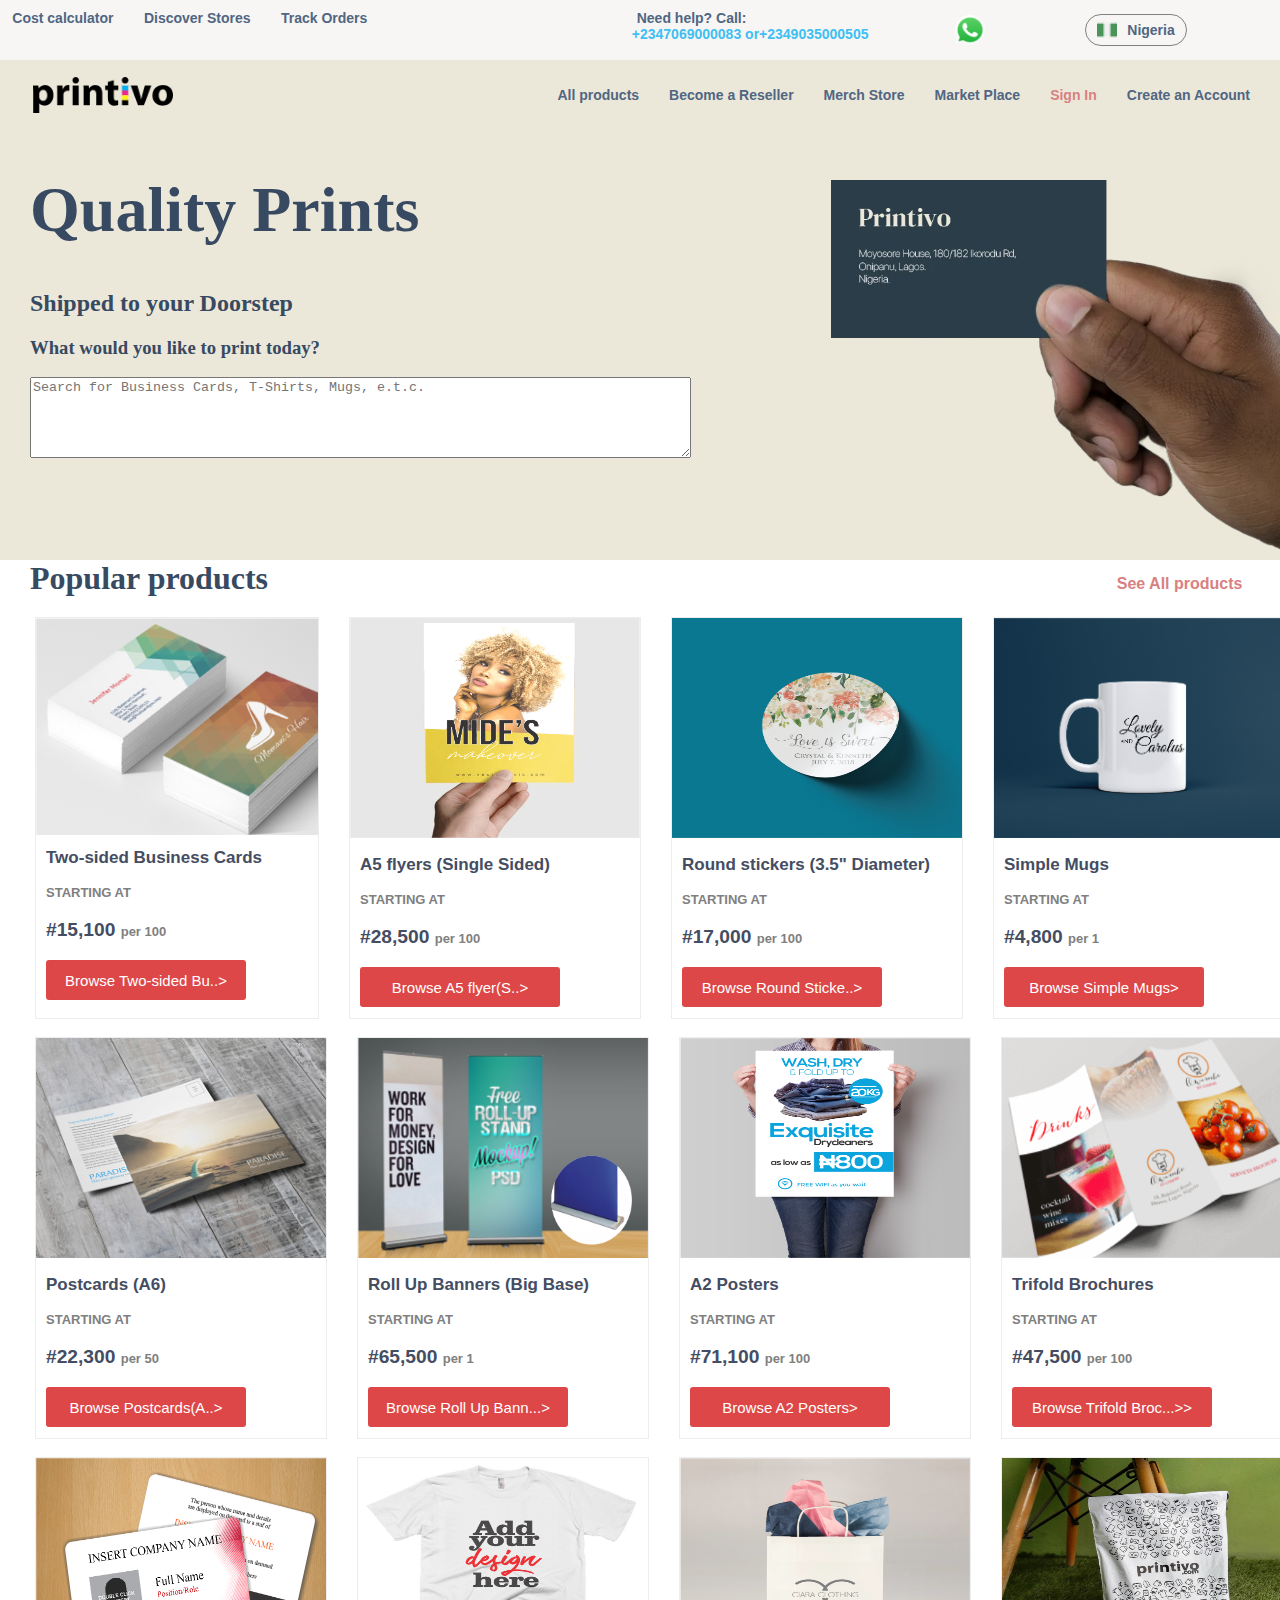
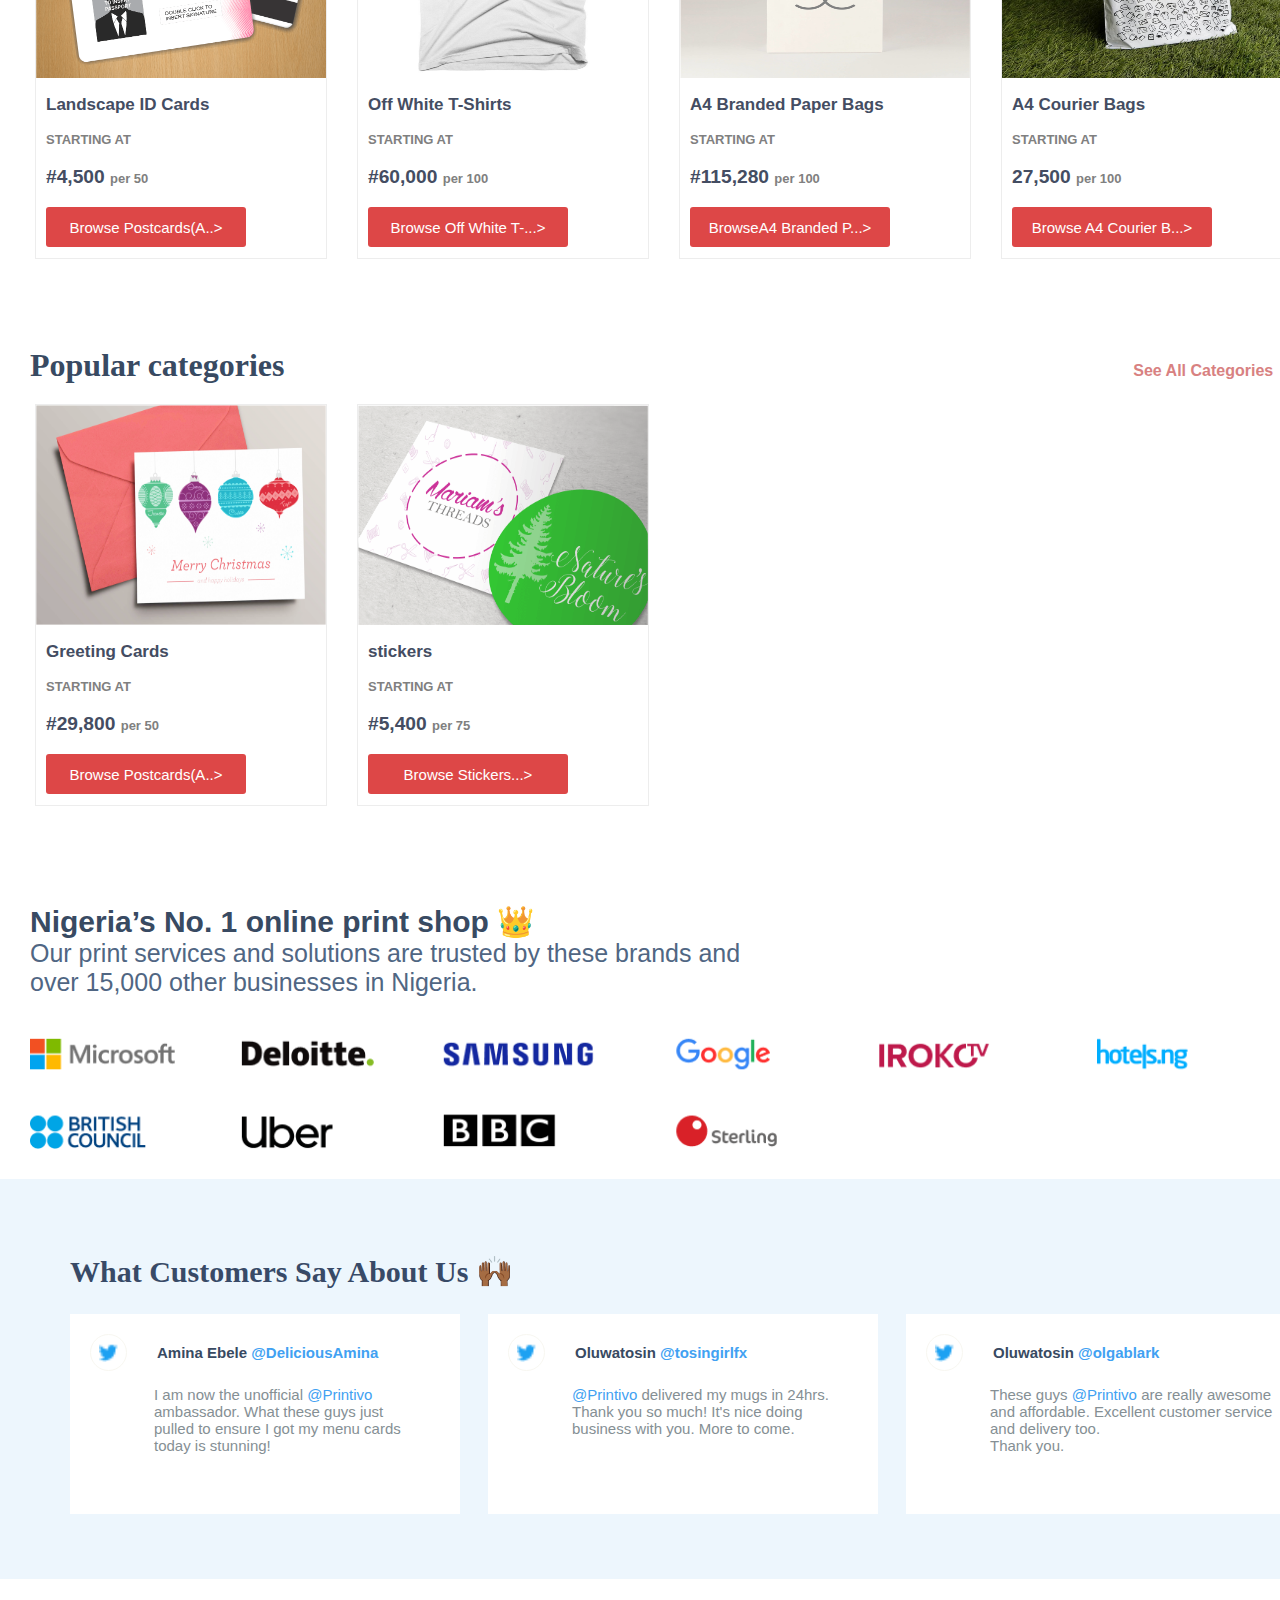
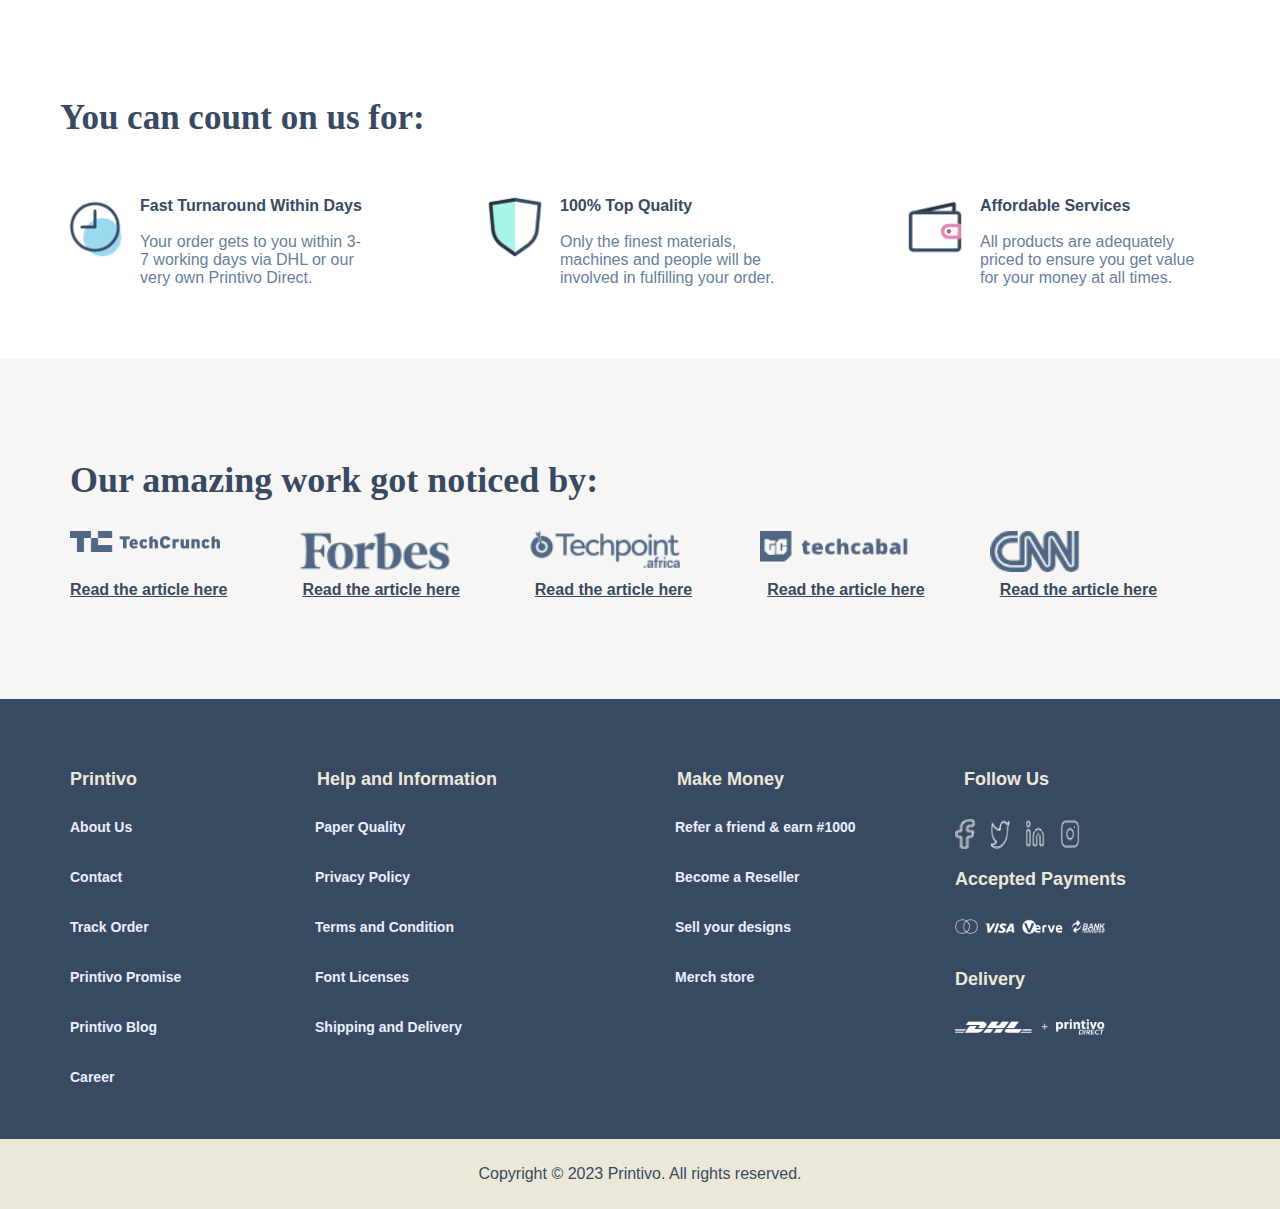
<file: index.html>
<html lang="en">

<head>
    <meta charset="UTF-8">
    <meta name="viewport" content="width=device-width, initial-scale=1.0">
    <title>Document</title>
    <link rel="stylesheet" href="printivo.css">
</head>

<body>
    <nav>
        <div class="nav-left">
            <a href="" style="margin-left: -2%;">Cost calculator</a>
            <a href="" style="margin-left: 3%;">Discover Stores</a>
            <a href="" style="margin-left: 3%;">Track Orders</a>
            <a href="" style="margin-left: 30%;">Need help? Call:</a>
            <a href="" style="margin-left: 68%; color: #40bff3;">+2347069000083 or+2349035000505</a>
        </div>
        <div class="nav-right">
            <img src="./logos--whatsapp-icon.png" alt="" width="30px"> <br>

            <div class="nig">
                <img src=".//imgi_2_default (1).png" alt="" width="20px">
                <b>Nigeria</b>
            </div>
        </div>
    </nav>
    <!-- <hr> -->
    <div class="big-container">
        <nav class="bottom">
            <div class="idiv1">
                <img src="./imgi_3_default.png" alt="" width="140px">
            </div>
            <div class="idiv2">
                <a href="">All products</a>
                <a href="">Become a Reseller</a>
                <a href="">Merch Store</a>
                <a href="">Market Place</a>
                <a href="" style="color: #d88182;">Sign In</a>
                <a href="">Create an Account</a>
                <img src="./imgi_4_default.png" alt="" width="30px">
            </div>
        </nav>
        <div class="mc2">
            <div class="quality">
                <h1 style="font-size: 400%;">Quality Prints</h1>
                <h2>Shipped to your Doorstep</h2>
                <h3>What would you like to print today?</h3>
                <textarea name="" id="" cols="80" rows="5"
                    placeholder="Search for Business Cards, T-Shirts, Mugs, e.t.c."></textarea> <br> <br> <br>
            </div>
            <div class="dimage">
                <img src="./imgi_7_Card3_n9kqin.png" alt="" width="500px" style="margin-left: 100px; margin-top: 50px;">
            </div>
        </div>
        <!-- <br> <br> <br> -->

    </div>

    <span style="font-size: 200%; color: #384a62; font-family:serif; font-weight: bold; margin-left: 30px;">Popular
        products</span>
    <b style="margin-left: 66%; color: #d88181; font-family: sans-serif;">See All products</b>
    <div class="first-div">
        <div class="inner-div one">
            <h3
                style="margin-top: 230px; font-family: Arial, Helvetica, sans-serif; font-size:17px; margin-left: 10px; color: #444d62;">
                Two-sided Business Cards</h3>
            <h3
                style="margin-top: 5px; font-family: Arial, Helvetica, sans-serif; font-size: small; color: gray; margin-left: 10px;">
                STARTING AT</h3>
            <h3
                style=" font-family: Arial, Helvetica, sans-serif; font-size: small; font-size: larger; margin-left: 10px; color: #444d62;">
                #15,100 <span style="color: gray; font-size: small;">per 100</span></h3>
            <button class="button">Browse Two-sided Bu..></button>
        </div>
        <div class="inner-div two">
            <img src="./1.png" alt="" width="290px" height="220px">
            <h3 style=" font-family: Arial, Helvetica, sans-serif; font-size:17px; margin-left: 10px; color: #444d62;">
                A5 flyers (Single Sided)</h3>
            <h3
                style="margin-top: 5px; font-family: Arial, Helvetica, sans-serif; font-size: small; color: gray; margin-left: 10px;">
                STARTING AT</h3>
            <h3
                style=" font-family: Arial, Helvetica, sans-serif; font-size: small; font-size: larger; margin-left: 10px; color: #444d62;">
                #28,500 <span style="color: gray; font-size: small;">per 100</span></h3>
            <button class="button">Browse A5 flyer(S..></button>
        </div>
        <div class="inner-div three">
            <img src="./3.png" alt="" width="290px" height="220px">
            <h3 style=" font-family: Arial, Helvetica, sans-serif; font-size:17px; margin-left: 10px; color: #444d62;">
                Round stickers (3.5" Diameter)</h3>
            <h3 style=" font-family: Arial, Helvetica, sans-serif; font-size: small; color: gray; margin-left: 10px;">
                STARTING AT</h3>
            <h3
                style=" font-family: Arial, Helvetica, sans-serif; font-size: small; font-size: larger; margin-left: 10px; color: #444d62;">
                #17,000 <span style="color: gray; font-size: small;">per 100</span></h3>
            <button class="button">Browse Round Sticke..></button>
        </div>
        <div class="inner-div four">
            <img src="./4.png" alt="" width="290px" height="220px">
            <h3 style=" font-family: Arial, Helvetica, sans-serif; font-size:17px; margin-left: 10px; color: #444d62;">
                Simple Mugs</h3>
            <h3 style=" font-family: Arial, Helvetica, sans-serif; font-size: small; color: gray; margin-left: 10px;">
                STARTING AT</h3>
            <h3
                style=" font-family: Arial, Helvetica, sans-serif; font-size: small; font-size: larger; margin-left: 10px; color: #444d62;">
                #4,800 <span style="color: gray; font-size: small;">per 1</span></h3>
            <button class="button">Browse Simple Mugs></button>
        </div>
    </div>
    <div class="second-div">
        <div class="inner-div onel">
            <img src="./5.jpg" alt="" width="290px" height="220px">
            <h3 style="font-family: Arial, Helvetica, sans-serif; font-size:17px; margin-left: 10px;color: #444d62;">
                Postcards (A6)</h3>
            <h3
                style="margin-top: 5px; font-family: Arial, Helvetica, sans-serif; font-size: small; color: gray; margin-left: 10px;">
                STARTING AT</h3>
            <h3
                style=" font-family: Arial, Helvetica, sans-serif; font-size: small; font-size: larger; margin-left: 10px; color: #444d62;">
                #22,300 <span style="color: gray; font-size: small;">per 50</span></h3>
            <button class="button">Browse Postcards(A..></button>
        </div>
        <div class="inner-div two">
            <img src="./6.png" alt="" width="290px" height="220px">
            <h3 style=" font-family: Arial, Helvetica, sans-serif; font-size:17px; margin-left: 10px; color: #444d62;">
                Roll Up Banners (Big Base)</h3>
            <h3
                style="margin-top: 5px; font-family: Arial, Helvetica, sans-serif; font-size: small; color: gray; margin-left: 10px;">
                STARTING AT</h3>
            <h3
                style=" font-family: Arial, Helvetica, sans-serif; font-size: small; font-size: larger; margin-left: 10px; color: #444d62;">
                #65,500 <span style="color: gray; font-size: small;">per 1</span></h3>
            <button class="button">Browse Roll Up Bann...></button>
        </div>
        <div class="inner-div three">
            <img src="./7.png" alt="" width="290px" height="220px">
            <h3 style=" font-family: Arial, Helvetica, sans-serif; font-size:17px; margin-left: 10px; color: #444d62;">
                A2 Posters</h3>
            <h3 style=" font-family: Arial, Helvetica, sans-serif; font-size: small; color: gray; margin-left: 10px;">
                STARTING AT</h3>
            <h3
                style=" font-family: Arial, Helvetica, sans-serif; font-size: small; font-size: larger; margin-left: 10px; color: #444d62;">
                #71,100 <span style="color: gray; font-size: small;">per 100</span></h3>
            <button class="button">Browse A2 Posters></button>
        </div>
        <div class="inner-div four">
            <img src="./8.png" alt="" width="290px" height="220px">
            <h3 style=" font-family: Arial, Helvetica, sans-serif; font-size:17px; margin-left: 10px; color: #444d62;">
                Trifold Brochures</h3>
            <h3 style=" font-family: Arial, Helvetica, sans-serif; font-size: small; color: gray; margin-left: 10px;">
                STARTING AT</h3>
            <h3
                style=" font-family: Arial, Helvetica, sans-serif; font-size: small; font-size: larger; margin-left: 10px; color: #444d62;">
                #47,500 <span style="color: gray; font-size: small;">per 100</span></h3>
            <button class="button">Browse Trifold Broc...>></button>
        </div>
    </div>
    <div class="third-div">
        <div class="inner-div onel">
            <img src="./9.png" alt="" width="290px" height="220px">
            <h3 style="font-family: Arial, Helvetica, sans-serif; font-size:17px; margin-left: 10px;color: #444d62;">
                Landscape ID Cards</h3>
            <h3
                style="margin-top: 5px; font-family: Arial, Helvetica, sans-serif; font-size: small; color: gray; margin-left: 10px;">
                STARTING AT</h3>
            <h3
                style=" font-family: Arial, Helvetica, sans-serif; font-size: small; font-size: larger; margin-left: 10px; color: #444d62;">
                #4,500 <span style="color: gray; font-size: small;">per 50</span></h3>
            <button class="button">Browse Postcards(A..></button>
        </div>
        <div class="inner-div two">
            <img src="./10.png" alt="" width="290px" height="220px">
            <h3 style=" font-family: Arial, Helvetica, sans-serif; font-size:17px; margin-left: 10px; color: #444d62;">
                Off White T-Shirts</h3>
            <h3
                style="margin-top: 5px; font-family: Arial, Helvetica, sans-serif; font-size: small; color: gray; margin-left: 10px;">
                STARTING AT</h3>
            <h3
                style=" font-family: Arial, Helvetica, sans-serif; font-size: small; font-size: larger; margin-left: 10px; color: #444d62;">
                #60,000 <span style="color: gray; font-size: small;">per 100</span></h3>
            <button class="button">Browse Off White T-...></button>
        </div>
        <div class="inner-div three">
            <img src="./11.png" alt="" width="290px" height="220px">
            <h3 style=" font-family: Arial, Helvetica, sans-serif; font-size:17px; margin-left: 10px; color: #444d62;">
                A4 Branded Paper Bags</h3>
            <h3 style=" font-family: Arial, Helvetica, sans-serif; font-size: small; color: gray; margin-left: 10px;">
                STARTING AT</h3>
            <h3
                style=" font-family: Arial, Helvetica, sans-serif; font-size: small; font-size: larger; margin-left: 10px; color: #444d62;">
                #115,280 <span style="color: gray; font-size: small;">per 100</span></h3>
            <button class="button">BrowseA4 Branded P...></button>
        </div>
        <div class="inner-div four">
            <img src="./12.jpeg" alt="" width="290px" height="220px">
            <h3 style=" font-family: Arial, Helvetica, sans-serif; font-size:17px; margin-left: 10px; color: #444d62;">
                A4 Courier Bags</h3>
            <h3 style=" font-family: Arial, Helvetica, sans-serif; font-size: small; color: gray; margin-left: 10px;">
                STARTING AT</h3>
            <h3
                style=" font-family: Arial, Helvetica, sans-serif; font-size: small; font-size: larger; margin-left: 10px; color: #444d62;">
                27,500 <span style="color: gray; font-size: small;">per 100</span></h3>
            <button class="button">Browse A4 Courier B...></button>
        </div>
    </div> <br> <br> <br> <br> <br>
    <span style="font-size: 200%; color: #384a62; font-family:serif; font-weight: bold; margin-left: 30px;">Popular
        categories</span>
    <b style="margin-left: 66%; color: #d88181; font-family: sans-serif;">See All Categories</b>
    <div class="fourth-div">
        <div class="inner-div onel">
            <img src="./13.png" alt="" width="290px" height="220px">
            <h3 style="font-family: Arial, Helvetica, sans-serif; font-size:17px; margin-left: 10px;color: #444d62;">
                Greeting Cards</h3>
            <h3
                style="margin-top: 5px; font-family: Arial, Helvetica, sans-serif; font-size: small; color: gray; margin-left: 10px;">
                STARTING AT</h3>
            <h3
                style=" font-family: Arial, Helvetica, sans-serif; font-size: small; font-size: larger; margin-left: 10px; color: #444d62;">
                #29,800 <span style="color: gray; font-size: small;">per 50</span></h3>
            <button class="button">Browse Postcards(A..></button>
        </div>
        <div class="inner-div two">
            <img src="./14.png" alt="" width="290px" height="220px">
            <h3 style=" font-family: Arial, Helvetica, sans-serif; font-size:17px; margin-left: 10px; color: #444d62;">
                stickers</h3>
            <h3
                style="margin-top: 5px; font-family: Arial, Helvetica, sans-serif; font-size: small; color: gray; margin-left: 10px;">
                STARTING AT</h3>
            <h3
                style=" font-family: Arial, Helvetica, sans-serif; font-size: small; font-size: larger; margin-left: 10px; color: #444d62;">
                #5,400 <span style="color: gray; font-size: small;">per 75</span></h3>
            <button class="button">Browse Stickers...></button>
        </div>
    </div>
    <div class="shop1">
        <b>Nigeria’s No. 1 online print shop 👑</b>
    </div>
    <div class="shop2">
        <span>Our print services and solutions are trusted by these brands and <br> over 15,000 other businesses in
            Nigeria.</span>
    </div>
    <div class="logo">
        <div>
            <img src="./microsoft.png" alt="" width="1200px">
        </div>
    </div>
    <div class="customer">
        <h2>What Customers Say About Us 🙌🏾</h2>
        <div class="reviews">
            <div class="review">
                <div class="cdiv">
                    <div class="circle">
                        <img src="./imgi_47_default.png" alt="" width="20px">
                    </div>
                    <b>Amina Ebele <span style="color: #41a1f2;">@DeliciousAmina</span></b>
                </div>
                <p style="margin-left: 64px; color: #858f94;">I am now the unofficial <a href=""
                        style="color: #41a1f2; text-decoration: none;">@Printivo</a> <br>ambassador. What these guys
                    just <br> pulled to ensure I got my menu cards <br> today is stunning!</p>
            </div>
            <div class="review">
                <div class="cdiv">
                    <div class="circle">
                        <img src="./imgi_47_default.png" alt="" width="20px">
                    </div>
                    <b>Oluwatosin<span style="color: #41a1f2;"> @tosingirlfx </span></b>
                </div>
                <p style="margin-left: 64px; color: #858f94;"> <a href=""
                        style="color: #41a1f2; text-decoration: none;">@Printivo</a> delivered my mugs in 24hrs. Thank
                    you so much! It's nice doing business with you. More to come.</p>
            </div>
            <div class="review">
                <div class="cdiv">
                    <div class="circle">
                        <img src="./imgi_47_default.png" alt="" width="20px">
                    </div>
                    <b>Oluwatosin<span style="color: #41a1f2;"> @olgablark </span></b>
                </div>
                <p style="margin-left: 64px; color: #858f94;">These guys <a href=""
                        style="color: #41a1f2; text-decoration: none;">@Printivo</a> are really awesome and affordable.
                    Excellent customer service and delivery too. <br>Thank you.</p>
            </div>
        </div>
    </div>
    </div>
    <div class="count">
        <div class="you">
            <h2>You can count on us for:</h2>
        </div>
        <div class="main">
            <div class="for">
                <div class="icon">
                    <img src="./imgi_48_default.png" alt="" width="70px">
                </div>
                <div><b style="color: #384a62;">Fast Turnaround Within Days</b> <br> <br>
                    <span style="color: #677f9e;">Your order gets to you within 3- <br>7 working days via DHL or our
                        <br>very own Printivo Direct.</span>
                </div>

            </div>
            <div class="for">
                <div class="icon">
                    <img src="./imgi_49_default.png" alt="" width="70px">
                </div>
                <div><b style="color: #384a62;">100% Top Quality</b> <br> <br>
                    <span style="color: #677f9e;">Only the finest materials,<br> machines and people will be
                        <br>involved in fulfilling your order.</span>
                </div>

            </div>
            <div class="for">
                <div class="icon">
                    <img src="./imgi_26_default.png" alt="" width="70px">
                </div>
                <div><b style="color: #384a62;">Affordable Services</b> <br> <br>
                    <span style="color: #677f9e;">All products are adequately <br> priced to ensure you get value <br>
                        for your money at all times.</span>
                </div>
            </div>
        </div>
    </div>
    <div class="noticed">
        <h2 style="color: #384a62; font-family: serif; font-size: 36;">Our amazing work got noticed by:</h2>
        <div class="div-icons">
            <div class="div-icon">
                <img src="./imgi_51_default.png" alt="" width="150px">
            </div>
            <div class="div-icon">
                <img src="./imgi_52_default.png" alt="" width="150px">
            </div>
            <div class="div-icon">
                <img src="./imgi_53_Techpoint_Logo_ucyvgg.png" alt="" width="150px">
            </div>
            <div class="div-icon">
                <img src="./imgi_54_default.png" alt="" width="150px">
            </div>
            <div class="div-icon">
                <img src="./imgi_55_default.png" alt="" width="90px">
            </div>
        </div>
        <div class="div-texts">
            <div class="div-text">
                <a href="">Read the article here</a>
            </div>
            <div class="div-text">
                <a href="">Read the article here</a>
            </div>
            <div class="div-text">
                <a href="">Read the article here</a>
            </div>
            <div class="div-text">
                <a href="">Read the article here</a>
            </div>
            <div class="div-text">
                <a href="">Read the article here</a>
            </div>
        </div>
    </div>
    <div class="about">
        <div class="contact">
            <span>Printivo</span>
            <span>Help and Information</span>
            <span>Make Money</span>
            <span>Follow Us</span>
        </div>
        <div class="acontainer">
            <div class="us">
                <div class="inside-us"><a href="">About Us</a></div>
                <div class="inside-us"><a href="">Contact</a></div>
                <div class="inside-us"><a href="">Track Order</a></div>
                <div class="inside-us"><a href="">Printivo Promise</a></div>
                <div class="inside-us"><a href="">Printivo Blog</a></div>
                <div class="inside-us"><a href="">Career</a></div>
            </div>
            <div class="us" style="margin-left: -55px;">
                <div class="inside-us"><a href="">Paper Quality</a></div>
                <div class="inside-us"><a href="">Privacy Policy</a></div>
                <div class="inside-us"><a href="">Terms and Condition</a></div>
                <div class="inside-us"><a href="">Font Licenses</a></div>
                 <div class="inside-us"><a href="">Shipping and Delivery</a></div>
            </div>
            <div class="us" style="margin-left: 60px;">
                <div class="inside-us"><a href="">Refer a friend & earn #1000</a></div>
                <div class="inside-us"><a href="">Become a Reseller</a></div>
                <div class="inside-us"><a href="">Sell your designs</a></div>
                <div class="inside-us"><a href="">Merch store</a></div>
            </div>
            <div class="us" style="margin-left: -20px;">
                <div class="inside-us" style="display: flex; gap: 15px;">
                    <img src="./imgi_56_default.png" alt="" width="20px" height="30px">
                    <img src="./imgi_57_default.png" alt="" width="20px" height="30px">
                    <img src="./imgi_58_default.png" alt="" width="20x" height="30px">
                    <img src="./imgi_59_default.png" alt="" width="20px" height="30px">
                </div>
                <span class="contact">Accepted Payments</span>
                <div class="inside-us">
                    <img src="./imgi_60_payment.png" alt="" width="150px">
                </div>
                <span class="contact">Delivery</span>
                <div class="inside-us">
                    <img src="./imgi_61_shipping.png" alt="" width="150pxx">
                </div>
            
            </div>
        </div>
    </div>
    </div>
    <div class="last-div" style="color: #384a62; font-family: sans-serif; font-size: 16px;">
        <span>Copyright © 2023 Printivo. All rights reserved.</span>
    </div>
</body>

</html>
</file>
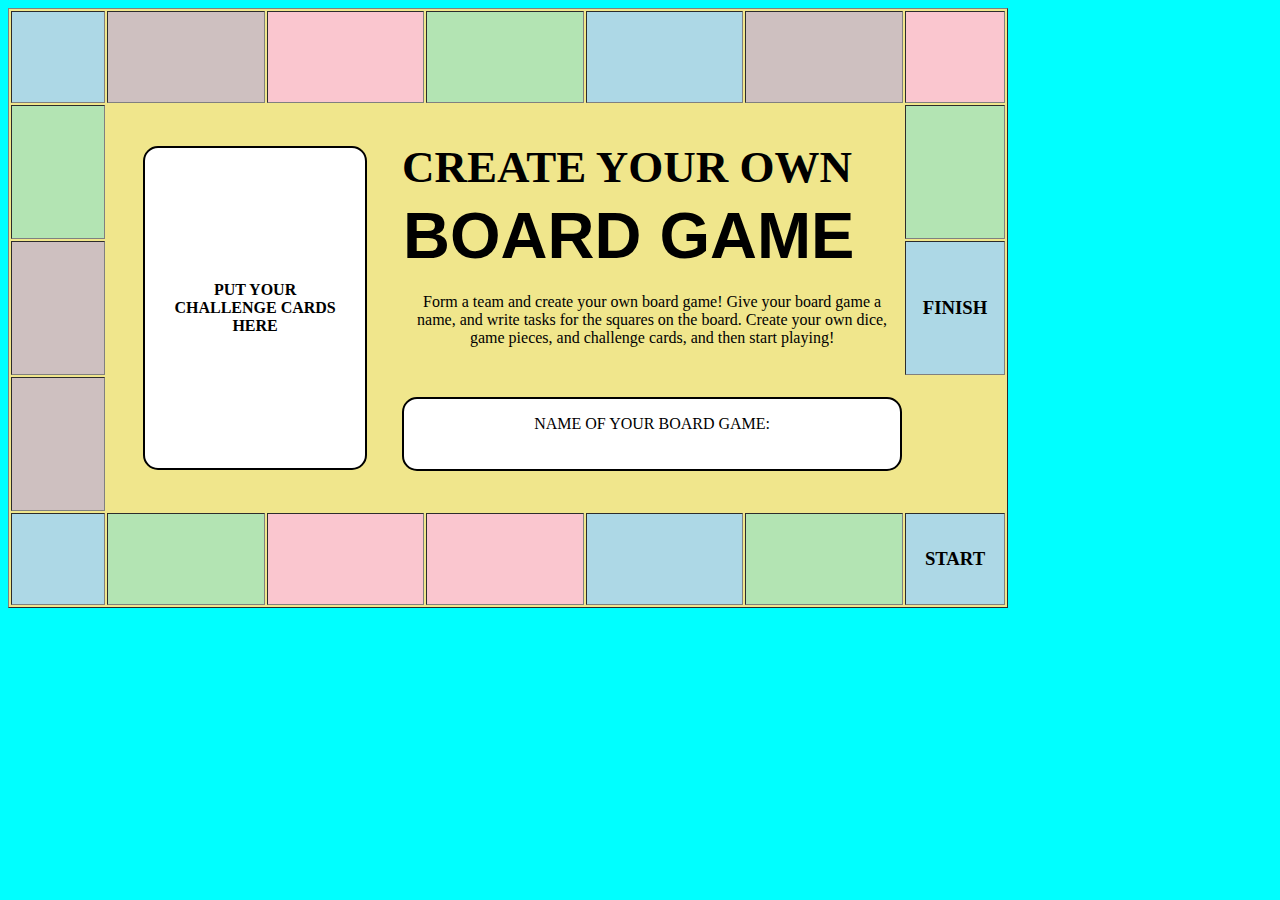
<file: Assignment-6b.html>
<!DOCTYPE html>
<html lang="en">
<head>
  <meta charset="UTF-8">
  <meta name="viewport" content="width=device-width, initial-scale=1.0">
  <title>Document</title>
</head>
<body style="background-color: aqua;">
  <table border="1" width="1000px" height="600px" style="background-color: khaki;">
    <tr>
      <td width="99px" height="85.5px" style="background-color: lightblue;"></td>
      <td width="99px" height="85.5px" style=" background-color: rgb(206, 192, 192);"></td>
      <td width="99px" height="85.5px" style="background-color: rgb(250, 198, 207);"></td>
      <td width="99px" height="85.5px" style="background-color: rgb(179, 228, 179);"></td>
      <td width="99px" height="85.5px" style="background-color: lightblue;"></td>
      <td width="99px" height="85.5px" style="background-color: rgb(206, 192, 192);"></td>
      <td width="99px" height="85.5px" style="background-color: rgb(250, 198, 207);"></td>
    </tr>
    <tr>
      <td width="99px" height="85.5px" style="background-color: rgb(179, 228, 179);"></td>
      <td colspan="5" rowspan="3" style="border: 0;">
      <div style="display: flex; ">
        <div style="width: 200px; height: 300px; border: 2px; border-color: black; border-style: solid; background-color: white;
         border-radius: 15px; align-content: center; margin: 35px; padding: 10px;">
          <p align="center"><b>
            PUT YOUR <br> CHALLENGE CARDS <br> HERE</b>
          </p>
        </div>
        <div style="height: 300px; width: 500px; margin-top: 30px;">
          <p style="font-size: 45px; font-weight: bold; margin: 0; margin-bottom: 5px;">CREATE YOUR OWN</p>
          <p style="font-size: 65px; font-weight: bolder; margin: 1px; margin-bottom: 8px; font-family: Arial;">BOARD GAME</p>
          <p align="center" style="margin: 0; margin-top: 20px; margin-bottom: 50px;">Form a team and create your own board game! Give your board game a
            name, and write tasks for the squares on the board. Create your own
            dice, game pieces, and challenge cards, and then start playing!</p>
            <div style="border: 2px; border-color: black; background-color: white; border-style: solid; align-content: center; border-radius: 15px; padding-bottom: 20px;">
              <p align="center"> NAME OF YOUR BOARD GAME:</p>
            </div>
          </div>
        </div>
      </td>
      <td width="99px" height="85.5px"style="background-color: rgb(179, 228, 179);" ></td>
    </tr>
    <tr>
      <td width="99px" height="85.5px" style=" background-color: rgb(206, 192, 192);"></td>
      <td width="99px" height="85.5px" style="background-color: lightblue;" >
        <h3 align="center">FINISH</h3>
      </td>
    </tr>
    <tr>
      <td width="99px" height="85.5px" style=" background-color: rgb(206, 192, 192);"></td>
    </tr>
    <tr>
      <td width="99px" height="85.5px" style="background-color: lightblue;""></td>
      <td width="99px" height="85.5px" style="background-color: rgb(179, 228, 179);""></td>
      <td width="99px" height="85.5px" style="background-color: rgb(250, 198, 207);""></td>
      <td width="99px" height="85.5px" style="background-color: rgb(250, 198, 207);""></td>
      <td width="99px" height="85.5px" style="background-color: lightblue;"></td>
      <td width="99px" height="85.5px" style="background-color: rgb(179, 228, 179);""></td>
      <td width="99px" height="85.5px" style="background-color: lightblue;">
        <h3 align="center">START</h3>
      </td>
    </tr>
  </table>
</body>
</html>
</file>
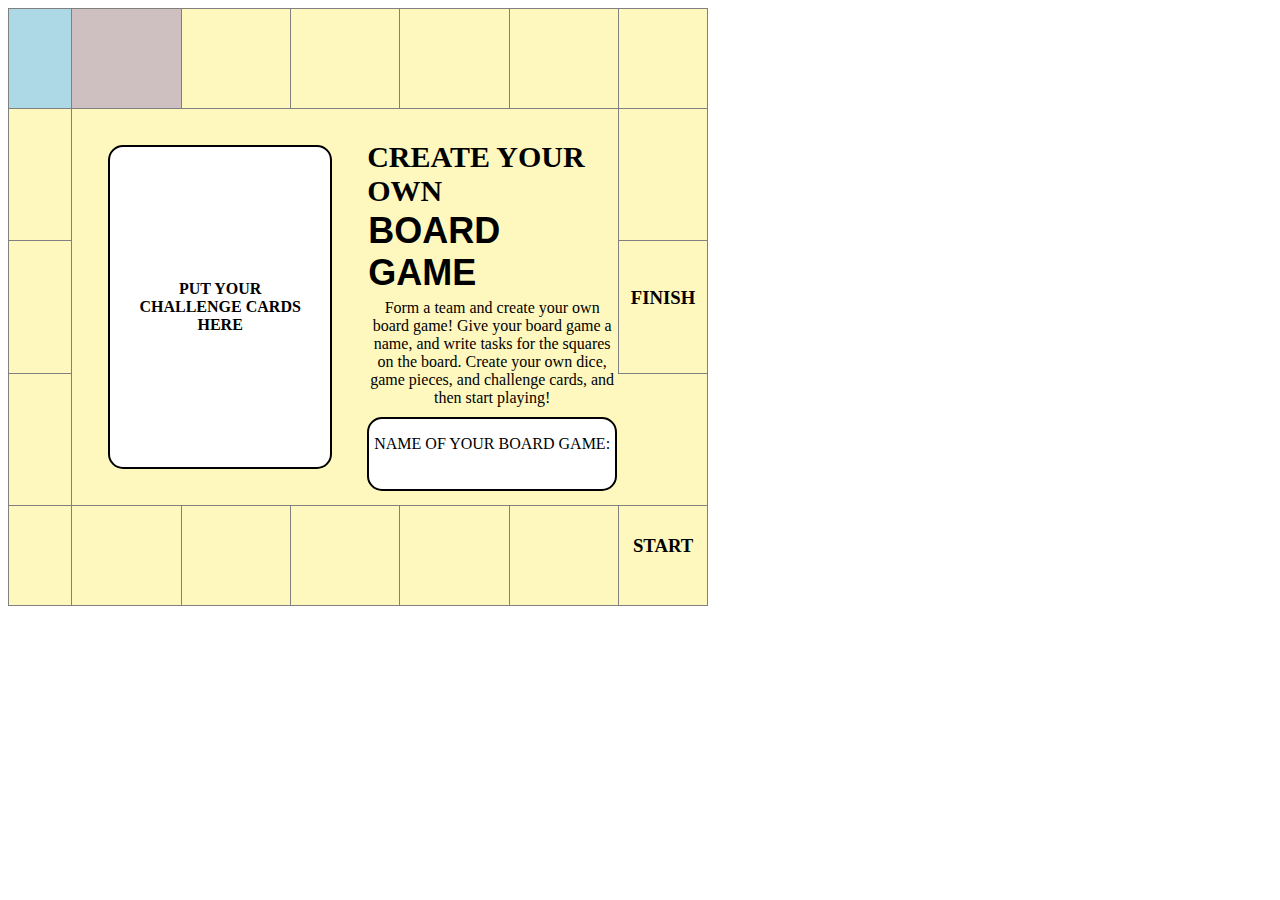
<file: diiiiy.html>
<html lang="en">
<head>
    <meta charset="UTF-8">
    <meta name="viewport" content="width=device-width, initial-scale=1.0">
    <title>diytable</title>
</head>
<body>
    <table border="1" width="700px" height="500px" style="border-collapse: collapse; background-color:rgb(255, 248, 190);">
  <tr>
     <td width="100px" height="100px" style="background-color: lightblue;"></td>
    <td  width="100px" height="100px" style=" background-color: rgb(206, 192, 192);"></td>
    <td  width="100px" height="100px"></td>
    <td  width="100px" height="100px"></td>
    <td  width="100px" height="100px"></td>
    <td  width="100px" height="100px"></td>
    <td  width="100px" height="100px"></td>
  </tr>
  <tr>
    <td  width="100px" height="100px"></td>
    <td colspan="5" rowspan="3" style="border: 0;">
      <div style="display: flex; ">
        <div style="width: 200px; height: 300px; border: 2px; border-color: black; border-style: solid; background-color: white;
         border-radius: 15px; align-content: center; margin: 35px; padding: 10px;">
          <p align="center"><b>
            PUT YOUR <br> CHALLENGE CARDS <br> HERE</b>
          </p>
        </div>
        <div style="height: 150px; width: 250px; margin-top: 30px;">
          <p style="font-size: 30px; font-weight: bold; margin: 0; margin-bottom: 2px;">CREATE YOUR OWN</p>
          <p style="font-size: 36px; font-weight: bolder; margin: 1px; margin-bottom: 3px; font-family: Arial;">BOARD GAME</p>
          <p align="center" style="margin: 0; margin-top: 5px; margin-bottom: 10px;">Form a team and create your own board game! Give your board game a
            name, and write tasks for the squares on the board. Create your own
            dice, game pieces, and challenge cards, and then start playing!</p>
            <div style="border: 2px; border-color: black; background-color: white; border-style: solid; align-content: center; border-radius: 15px; padding-bottom: 20px;">
              <p align="center"> NAME OF YOUR BOARD GAME:</p>
            </div>
          </div>
        </div>
      </td>
    <td  width="100px" height="100px"></td>
    
  </tr>
  <tr>
    <td  width="100px" height="100px"></td>
    <td  width="100px" height="100px">
       <h3 align="center">FINISH</h3>
    </td>
    
  </tr>
<tr>
    <td  width="100px" height="100px"></td>
  </tr>
  <tr>
    <td  width="100px" height="100px"></td>
    <td  width="100px" height="100px"></td>
    <td  width="100px" height="100px"></td>
    <td  width="100px" height="100px"></td>
    <td  width="100px" height="100px"></td>
    <td  width="100px" height="100px"></td>
    <td  width="100px" height="100px">
       <h3 align="center">START</h3>
    </td>
  </tr>
    </table>
</body>
</html>
</file>
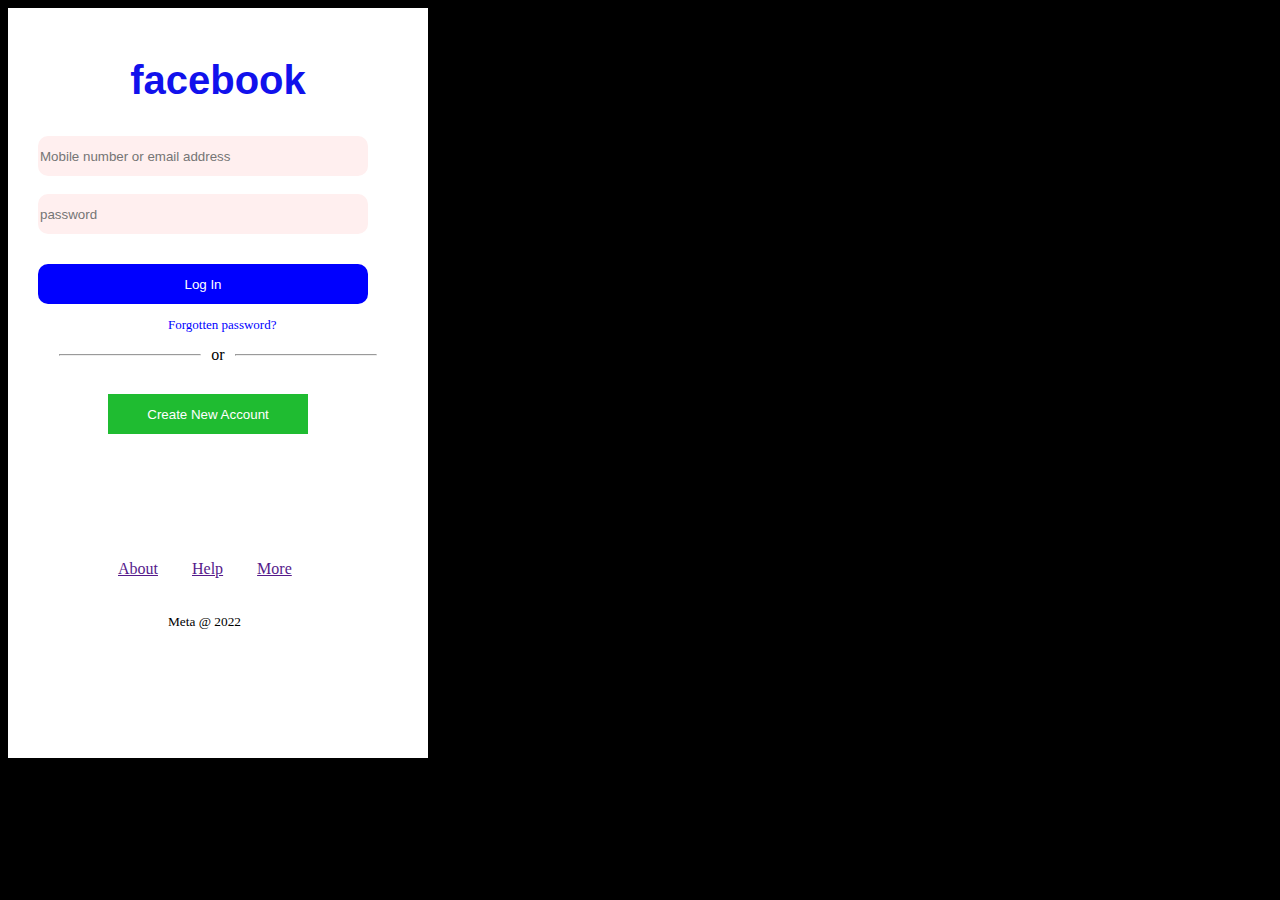
<file: facebook.html>
<html lang="en">
<head>
    <meta charset="UTF-8">
    <meta name="viewport" content="width=device-width, initial-scale=1.0">
    <title>Facebook</title>
    <link rel="stylesheet" href="fb.css">
</head>
<body>
    <div class="container">
        <h2 style="color: rgb(17, 17, 236); 
        font-family: 'Franklin Gothic Medium', 'Arial Narrow', Arial, sans-serif; 
        text-align: center; font-size:40px; padding-top: 50px;">facebook</h2>
        <div class="input" style="display: block;">

           <input  style="width: 330px;border-radius: 10px; height: 40px; background-color:rgb(255, 239, 239); margin-left: 30px; border: none;" type="text" placeholder="Mobile number or email address "> <br><br>
            <input  style="width: 330px;border-radius: 10px; height: 40px; background-color:rgb(255, 239, 239); margin-left: 30px; border: none;" type="text" placeholder="password ">
        <button style="color: white; margin-left: 30px; margin-top: 30px; color: white; background-color: blue; width:330px; height: 40px; border: none; border-radius: 10px;">Log In</button>
        <p style="color: blue; font-size: small; margin-left: 160px;">Forgotten password?</p>
        </div>
        <div style="display: flex;">
            <hr style="width: 140px; height: 0px;
            margin-right: 10px;">
            or        <hr style="width:140px; height: 0px;
            margin-left: 10px;">
        </div>
        <button style="color: white; margin-left: 100px; margin-top: 30px; color: white; background-color: rgb(31, 188, 49); width:200px; height: 40px; border: none">Create New Account</button> <br> <br> <br> <br> <br> <br> <br> <br>
     <a href="" style="margin-left: 110px;">About</a>
      <a href="" style="margin-left: 30px;">Help</a>
       <a href="" style="margin-left: 30px;">More</a> <br> <br> <br>
       <small style="margin-left:160px ;">Meta @ 2022 </small>
    </div>  
</body>
</html>
</file>
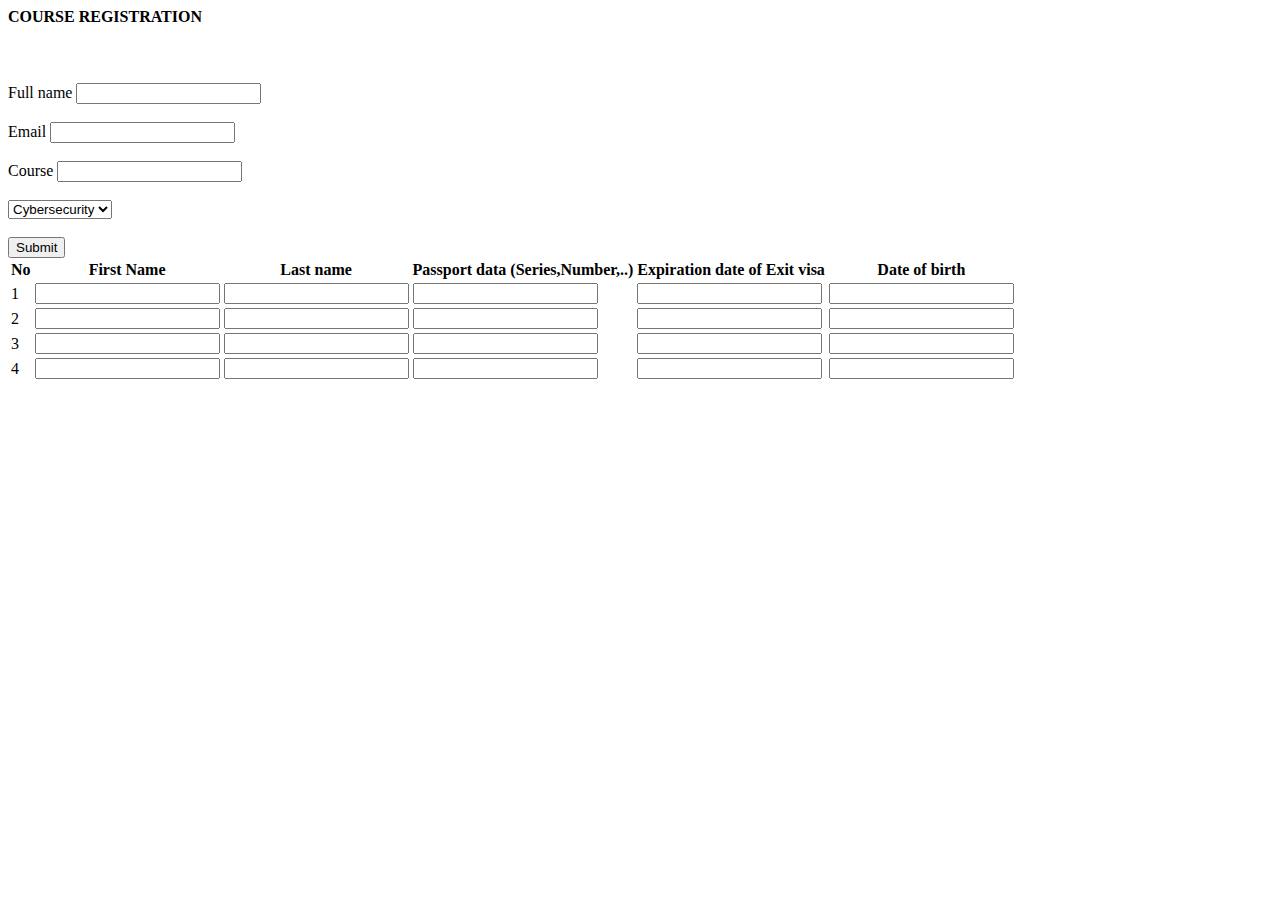
<file: myp.html>
<html lang="en">
<head>
    <meta charset="UTF-8">
    <meta name="viewport" content="width=device-width, initial-scale=1.0">
    <title>Document</title>
</head>
<body>
    <form action="success.html">
        <h4>COURSE REGISTRATION</h4> <br> <br>
        <label for="">Full name</label>
        <input type="text"> <br> <br>
        <label for="">Email</label>
        <input type="email"> <br> <br>
        <label for="">Course</label>
        <input type="text"> <br> <br>
        <select name="" id="">
        <option value="">Cybersecurity</option>
        <option value="">Web Dev</option>
        <option value="">Data Science</option>
        </select> <br> <br>
        <button type="submit">Submit</button>
        <table>
        <tr>
            <th>No</th>
            <th>First Name</th>
            <th>Last name</th>
            <th>Passport data (Series,Number,..)</th>
            <th>Expiration date of Exit visa</th>
            <th>Date of birth</th>
        </tr>
        <tr>
            <td>1</td>
            <td><input type="text"></td>
            <td><input type="text"></td>
            <td><input type="text"></td>
            <td><input type="text"></td>
            <td><input type="text"></td>
        </tr>
        <tr>
            <td>2</td>
            <td><input type="text"></td>
            <td><input type="text"></td>
            <td><input type="text"></td>
            <td><input type="text"></td>
            <td><input type="text"></td>
        </tr>
        <tr>
            <td>3</td>
            <td><input type="text"></td>
            <td><input type="text"></td>
            <td><input type="text"></td>
            <td><input type="text"></td>
            <td><input type="text"></td>
        </tr>
        <tr>
            <td>4</td>
            <td><input type="text"></td>
            <td><input type="text"></td>
            <td><input type="text"></td>
            <td><input type="text"></td>
            <td><input type="text"></td>
        </tr>
        </table>

    </form>
</body>
</html>
</file>
<file: printivo.css>
body{
    margin: 0;
}
.first-div{
    width: 1250px;
    height: 400px;
    margin-top: 20px;
    margin-left: 35px;
    display: flex;
    gap: 30px;
    /* border: 1px solid black; */
}
.second-div{
     width: 1250px;
    height: 400px;
    margin-top: 20px;
    margin-left: 35px;
    display: flex;
    gap: 30px;
    /* border: 1px solid black; */
}
.third-div{
     width: 1250px;
    height: 400px;
    margin-top: 20px;
    margin-left: 35px;
    display: flex;
    gap: 30px;
    /* border: 1px solid black; */
}
.fourth-div{
     width: 650px;
    height: 400px;
    margin-top: 20px;
    margin-left: 35px;
    display: flex;
    gap: 30px;
    /* border: 1px solid black; */
}
.inner-div{
    width:290px;
    height: 400px;
    border: 1px solid #ededed;
}
.one{
    background-image: url(./2.png);
    background-repeat: no-repeat;
    background-size: 330px;
}

.button{
    width: 200px;
    height: 40px;
    background-color: rgb(221, 71, 71);
    border: none;
    color: white;
    border-radius: 3px;
    margin-left: 10px;
    font-family:Arial, Helvetica;
    font-size: 15px;
    /* font-weight: 300; */
}
.two{
    background-image:url();
}
nav{
    font-family: sans-serif;
    color: #506683;
/* max-width:auto; */
height: 40px;
padding: 10px 30px;
display: flex;
justify-content:center;
align-items: center;
gap: 40px;
font-size:14px;
font-weight: 600;
background-color: #f7f6f4;
position: sticky;
}
nav a{
    text-decoration: none;
    color: #506683;
}
.nig{
    height: 30px;
    width: 100px;
    border: 1px solid grey;
    border-radius: 20px;
    display: flex;
    align-items: center;
    justify-content:center;
    gap: 10px;
}
.nav-left{
    height: 40px;
    width: 900px;
    /* display: flex; */
    /* align-items: center; */
    /* justify-content: center; */
}
.nav-right{
    height: 40px;
    width: 300px;
    display: flex;
    align-items: center;
    /* justify-content: space-between; */
    gap: 50px;
}
.big-container{
    /* width: 1340px; */
    height: 500px;
    background-color: #ece8d9;
}
.bottom{
    width:1280px;
    height:50px;
    background-color: #ece8d9;
    /* border: 1px solid black; */
    font-size: 14px;
    font-family: sans-serif;
    font-weight: 400;
    position: sticky;
    top: 0;
    /* padding: 0; */
    display: flex;
    align-items: center;
    justify-content: center;
    /* margin-top: 20px; */
    /* gap: 100px; */
}
.idiv1{
    width: 200px;
    height: 40px;
    /* border: 1px solid black; */
    display: flex;
    align-items: center;
    justify-content: center;
    margin-left: -10px;
}
.idiv2{
    width: 1300px;
    height: 40px;
    /* border: 1px solid black; */
    display: flex;
    align-items: center;
    justify-content: right;
    gap: 30px;
    /* margin-left: 80px; */
    
}
.idiv2 a{
font-size: 14px;
    font-family:Arial, Helvetica, sans-serif;
    font-weight: 600;
}
.mc2{
    width: 1345x;
    height: 420px;
    /* border: 1px solid black; */
    display: flex;
    gap: 40px;
}
.quality{
    width:700px;
    height:420px;
    /* border: 1px solid black; */
    color: #384a62;
    margin-left: 30px;
}
.dimage{
    width: 600px;
    height: 420px;
    /* border: 1px solid black; */
    /* display: flex; */
    /* justify-content:center; */
}
.shop1{
    text-align: left;
    font-family: 'Segoe UI', Tahoma, Geneva, Verdana, sans-serif;
    font-size: 30;
    margin-top: 100px;
    color: #384a62;
    margin-left: 30px;
}
.shop2{
    text-align: left;
    font-family: sans-serif;
    font-size: 25;
    color: #506683;
    font-weight: 400px;
    margin-left: 30px;
}
.logo{
    margin-left: 30px;
    margin-top: 30px;
}
.customer{
    /* width: 1200px; */
    height: 300px;
    background-color: #edf6fd;
    margin-top: 30px;
    padding: 50px 70px;
}
.customer h2{
    color: #384a67;
    font-family: Tahoma, sans-serif 'Times New Roman', Times, serif;
    font-size: 30;
    /* margin-left: 40px; */
}
.reviews{
/* background-color: white; */
width: 1250px;
height: 240px;
/* border: 1px solid black; */
display: flex;
align-items: center;
gap: 28px;
/* justify-content: space-evenly; */
margin-top: -20px;
}
.review{
    background-color: white;
    height: 160px;
    width: 350px;
    /* border: 1px solid black; */
    padding: 20px 20px;
    font-family: sans-serif;
    font-size: 15;
    
}
.circle{
    width: 35px;
    height: 35px;
    border-radius: 50%;
    border: 1px solid #f8f7f1;
    display: flex;
    align-items: center;
    justify-content: center;
}
.cdiv{
    display: flex;
    align-items: center;
    gap: 30px;
    font-family: sans-serif;
    color: #384a62;
    font-size: 15;
}
.count{
    /* width: 1200px; */
    height: 200px;
    /* border: 1px solid black; */
    padding: 90px 60px;
}
.you h2{
    color: #384a62;
    font-family: serif;
    font-size: 35;
    font-weight: 100px;
}
.main{
    width: 1200px;
    height:150px ;
    /* border: 1px solid black; */
    display: flex;
    gap: 70px;
}
.for{
    width:350px ;
    height: 150px;
    /* border: 1px solid black; */
    display: flex;
    align-items: center;
    gap: 10px;
    font-family: sans-serif;
    font-weight: 500;
}
.icon{
width: 70px;
height: 50px;
/* border: 1px solid black; */
margin-top: -50px;
}
.noticed{
    /* width: 1200px; */
    height: 200px;
    /* border: 1px solid black; */
    background-color: #f7f6f4;
    padding: 70px 70px;
    margin: 0;
}
.div-icons{
    width: 1100px;
    height: 50px;
    /* border: 1px solid black; */
    display: flex;
    gap: 80px;
}
.div-icon{
    width: 150px;
    height: 50px;
    /* border: 1px solid black; */
}
.div-texts {
    display: flex;
    color: #384a62;
    font-family: sans-serif;
    font-weight: 600;
    gap: 75px;
}
.div-text a{
    color: #384a62;
}
.about{
    /* width: 1000px; */
    height: 300px;
    background-color: #384a62;
    margin: 0;
    padding: 70px 70px;
}
.contact{
    width: 1200px;
    height: 50px;
    /* border:1px solid black; */
    color: #ece8d9;
    font-size: 18px;
    font-weight: 600;
    font-family: sans-serif;
    display: flex;
    gap: 180px;
}
.acontainer{
    width: 1200px;
    height: 300px;
    /* border: 1px solid black; */
    display: flex;
}
.us{
    width: 300px;
    height: 300px;
    /* border: 1px solid black; */
}
.inside-us{
    width: 200px;
    height: 50px;
    /* border: 1px solid black; */
}
.inside-us a{
    color: #eceeff;
    font-size: 14px;
    font-weight: 600;
    font-family: sans-serif;
    text-decoration: none;
}
.last-div{
    margin: 0;
    height: 70px;
    background-color: #ece8d9;
    display: flex;
    justify-content: center;
    align-items: center;
    color: black;
}
.last-div a{
    text-decoration: none;
    color: black;
    font-family: sans-serif;
    font-size: 15px;
    font-weight: 600;
}
</file>
<file: fb.css>
.container{
    width: 420px;
    height: 750px;
    background-color: white;
}
body{
    background-color: black;
}
</file>
